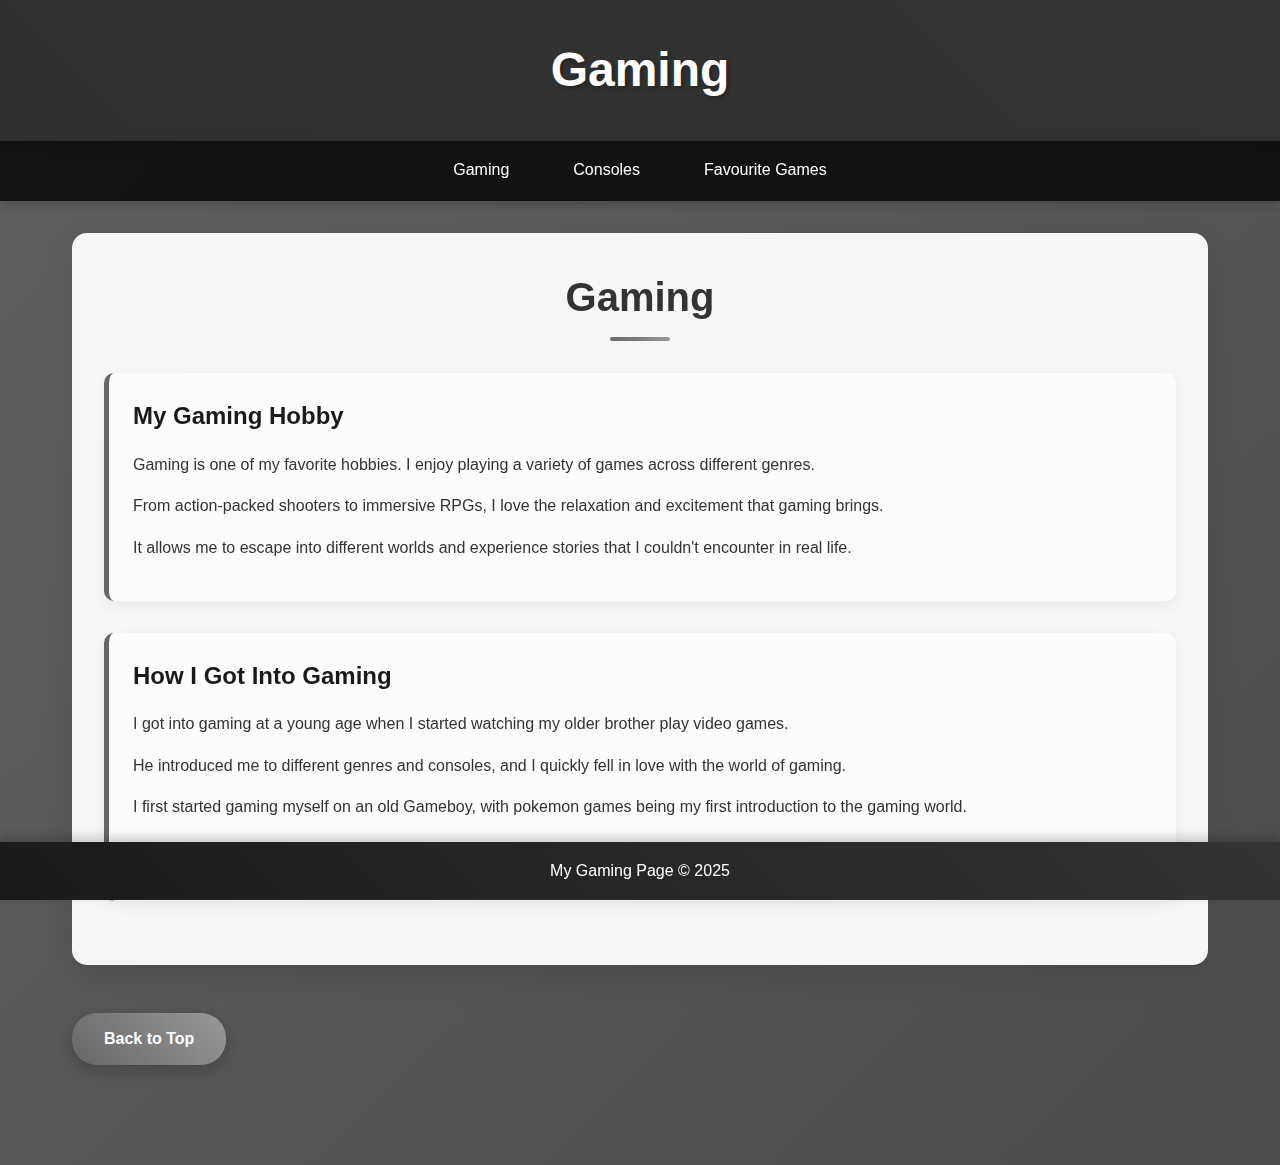
<file: index.html>
<!--Website to show my gaming hobby-->
<doctype html>
    <html lang="en">

    <head>
        <meta charset="UTF-8">
        <meta name="viewport" content="width=device-width, initial-scale=1.0">
        <title>Gaming</title>
        <link rel="stylesheet" href="styles.css">
    </head>

    <body>
        <header>
            <h1>Gaming</h1>
        </header>
        <nav>
            <a href="index.html">Gaming</a>
            <a href="consoles.html">Consoles</a>
            <a href="favourite-games.html">Favourite Games</a>
        </nav>
        <main>
            <section id="section1">
                <h2>Gaming</h2>
                <article>
                    <h3>My Gaming Hobby</h3>
                    <p>Gaming is one of my favorite hobbies. I enjoy playing a variety of games across different genres.
                    </p>
                    <p>From action-packed shooters to immersive RPGs, I love the relaxation and excitement that gaming
                        brings.</p>
                    <p>It allows me to escape into different worlds and experience stories that I couldn't encounter in
                        real life.</p>
                </article>
                <article>
                    <h3>How I Got Into Gaming</h3>
                    <p>I got into gaming at a young age when I started watching my older brother play video games.</p>
                    <p>He introduced me to different genres and consoles, and I quickly fell in love with the world of
                        gaming.</p>
                    <p>I first started gaming myself on an old Gameboy, with pokemon games being my first introduction
                        to the gaming world.</p>
                    <p>Since then, I have expanded my gaming library and tried out many different games on various
                        consoles.</p>
                </article>
            </section>
            <nav1>
                <a href="#top">Back to Top</a>
            </nav1>
        </main>
        <footer>My Gaming Page &copy; 2025</footer>
    </body>

    </html>
</file>
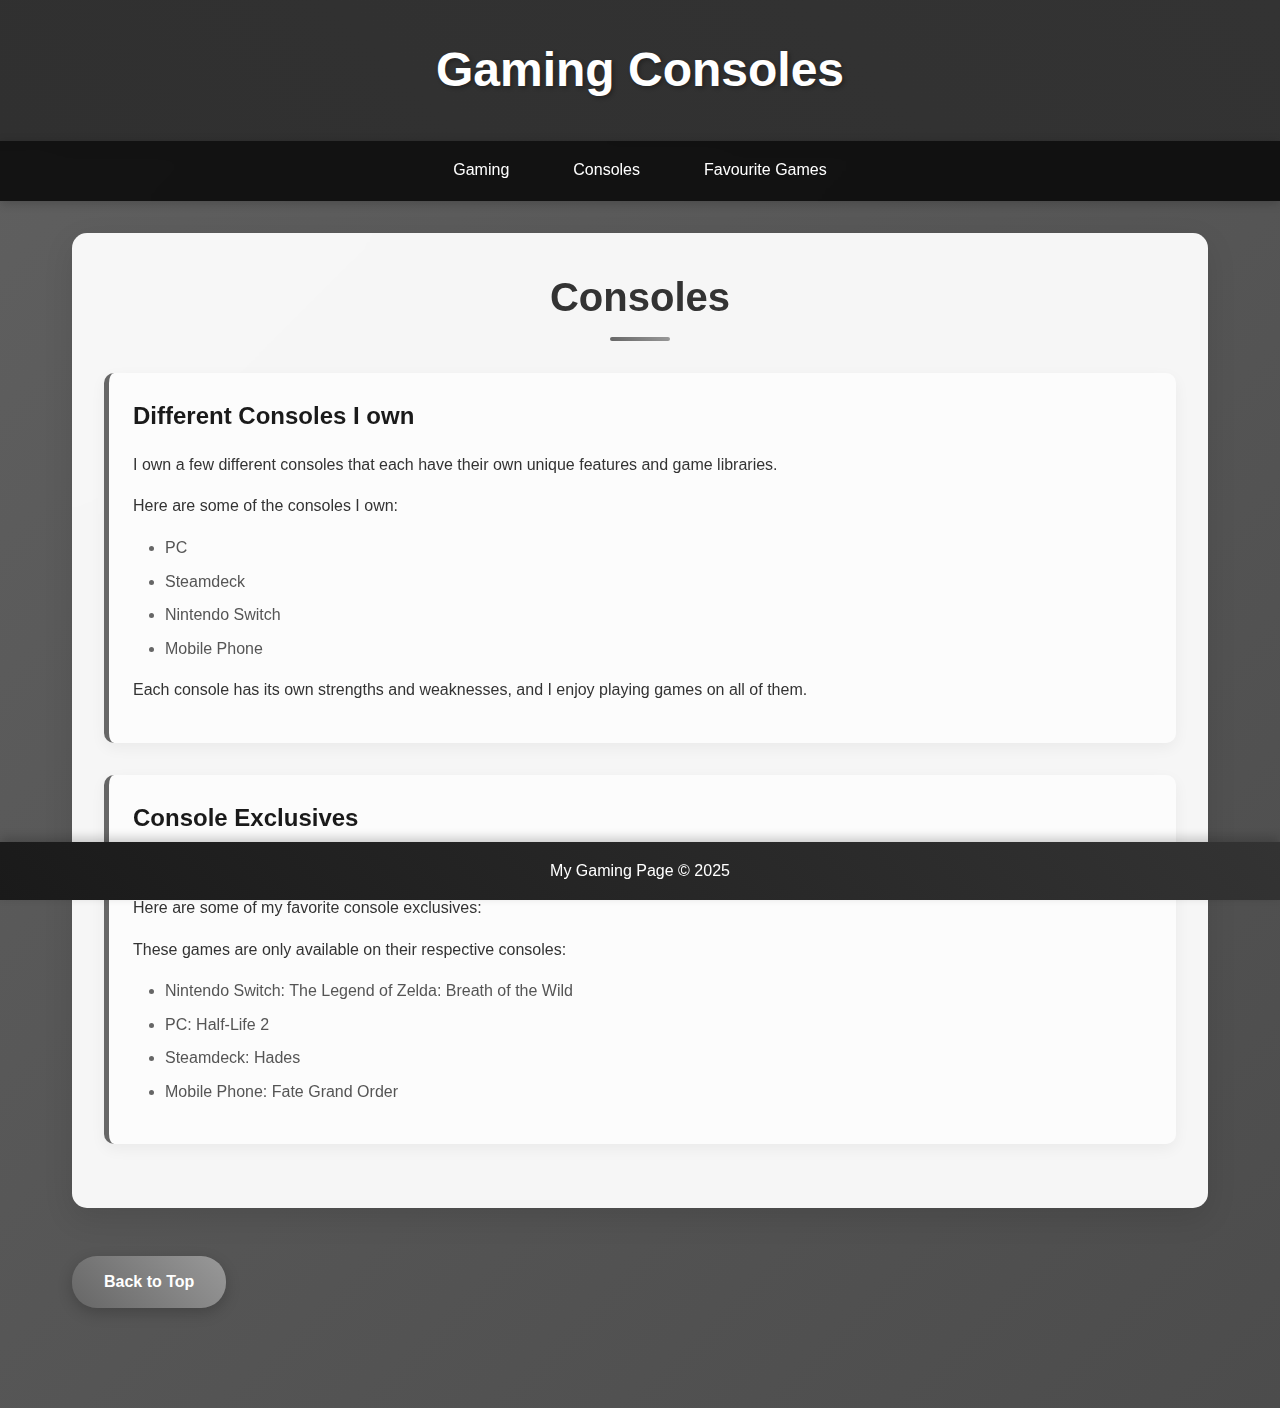
<file: consoles.html>
<!--Consoles page for gaming website-->
<!doctype html>
<html lang="en">

<head>
    <meta charset="UTF-8">
    <meta name="viewport" content="width=device-width, initial-scale=1.0">
    <title>Gaming - Consoles</title>
    <link rel="stylesheet" href="styles.css">
</head>

<body>
    <header>
        <h1>Gaming Consoles</h1>
    </header>
    <nav>
        <a href="index.html">Gaming</a>
        <a href="consoles.html">Consoles</a>
        <a href="favourite-games.html">Favourite Games</a>
    </nav>
    <main>
        <section id="consoles">
            <h2>Consoles</h2>
            <article>
                <h3>Different Consoles I own</h3>
                <p>I own a few different consoles that each have their own unique features and game libraries.</p>
                <p>Here are some of the consoles I own:</p>
                <ul>
                    <li>PC</li>
                    <li>Steamdeck</li>
                    <li>Nintendo Switch</li>
                    <li>Mobile Phone</li>
                </ul>
                <p>Each console has its own strengths and weaknesses, and I enjoy playing games on all of them.</p>
            </article>
            <article>
                <h3>Console Exclusives</h3>
                <p>One reason to have multiple consoles is for the different games available on them</p>
                <p>Here are some of my favorite console exclusives:</p>
                <p>These games are only available on their respective consoles:</p>
                <ul>
                    <li>Nintendo Switch: The Legend of Zelda: Breath of the Wild</li>
                    <li>PC: Half-Life 2</li>
                    <li>Steamdeck: Hades</li>
                    <li>Mobile Phone: Fate Grand Order</li>
                </ul>
            </article>
        </section>
        <nav1>
            <a href="#top">Back to Top</a>
        </nav1>
    </main>
    <footer>My Gaming Page &copy; 2025</footer>
</body>

</html>
</file>
<file: styles.css>
/* Modern CSS Reset and Base Styles */
* {
    margin: 0;
    padding: 0;
    box-sizing: border-box;
}

body {
    font-family: 'Segoe UI', Tahoma, Geneva, Verdana, sans-serif;
    line-height: 1.6;
    color: #333;
    background: linear-gradient(135deg, #606060 0%, #4c4c4c 100%);
    min-height: 100vh;
}

/* Header Styling */
header {
    background: linear-gradient(45deg, #303030, #333333);
    color: white;
    text-align: center;
    padding: 2em 0;
    box-shadow: 0 4px 6px rgba(51, 51, 51, 0.1);
    position: relative;
}

header h1 {
    font-size: 3rem;
    font-weight: 700;
    text-shadow: 2px 2px 4px rgba(0, 0, 0, 0.3);
    margin: 0;
}

/* Navigation Styling */
nav {
    background: rgba(0, 0, 0, 0.8);
    backdrop-filter: blur(10px);
    padding: 0;
    display: flex;
    justify-content: center;
    box-shadow: 0 2px 10px rgba(0, 0, 0, 0.2);
    position: sticky;
    top: 0;
    z-index: 100;
}

nav a {
    color: white;
    text-decoration: none;
    padding: 1rem 2rem;
    display: block;
    transition: all 0.3s ease;
    font-weight: 500;
    border-bottom: 3px solid transparent;
}

nav a:hover {
    background: linear-gradient(45deg, #666666, #999999);
    border-bottom-color: #fff;
    transform: translateY(-2px);
}

/* Main Content */
main {
    padding: 2rem;
    max-width: 1200px;
    margin: 0 auto;
    padding-bottom: 100px;
}

/* Section Styling */
section {
    background: rgba(255, 255, 255, 0.95);
    margin-bottom: 3rem;
    border-radius: 15px;
    padding: 2rem;
    box-shadow: 0 10px 30px rgba(0, 0, 0, 0.1);
    backdrop-filter: blur(10px);
    transition: transform 0.3s ease, box-shadow 0.3s ease;
}

section:hover {
    transform: translateY(-5px);
    box-shadow: 0 20px 40px rgba(0, 0, 0, 0.15);
}

section h2 {
    color: #333333;
    font-size: 2.5rem;
    margin-bottom: 1.5rem;
    text-align: center;
    position: relative;
}

section h2::after {
    content: '';
    display: block;
    width: 60px;
    height: 4px;
    background: linear-gradient(45deg, #666666, #999999);
    margin: 0.5rem auto;
    border-radius: 2px;
}

/* Article Styling */
article {
    background: rgba(255, 255, 255, 0.7);
    margin: 2rem 0;
    padding: 1.5rem;
    border-radius: 10px;
    border-left: 5px solid #666666;
    box-shadow: 0 5px 15px rgba(0, 0, 0, 0.05);
}

article h3 {
    color: #1a1a1a;
    font-size: 1.5rem;
    margin-bottom: 1rem;
}

article p {
    margin-bottom: 1rem;
    text-align: justify;
}

/* List Styling */
ul {
    margin: 1rem 0;
    padding-left: 2rem;
}

li {
    margin-bottom: 0.5rem;
    color: #555;
}

li::marker {
    color: #666666;
}

/* Figure Styling */
figure {
    text-align: center;
    margin: 2rem 0;
    padding: 1rem;
    background: rgba(255, 255, 255, 0.8);
    border-radius: 10px;
    box-shadow: 0 5px 15px rgba(0, 0, 0, 0.1);
}

figure img {
    width: 100%;
    max-width: 300px;
    border-radius: 10px;
    box-shadow: 0 5px 20px rgba(0, 0, 0, 0.2);
    transition: transform 0.3s ease;
}

figure img:hover {
    transform: scale(1.05);
}

figcaption {
    font-size: 1.2rem;
    font-weight: 600;
    color: #333333;
    margin-top: 1rem;
}

/* Aside Styling */
aside {
    background: linear-gradient(45deg, #666666, #999999);
    color: white;
    padding: 1.5rem;
    border-radius: 10px;
    margin: 2rem 0;
    box-shadow: 0 5px 15px rgba(0, 0, 0, 0.2);
}

aside h3 {
    margin-bottom: 1rem;
    font-size: 1.3rem;
}

/* Navigation at bottom */
nav1 {
    text-align: center;
    margin: 2rem 0;
}

nav1 a {
    background: linear-gradient(45deg, #666666, #999999);
    color: white;
    text-decoration: none;
    padding: 0.8rem 2rem;
    border-radius: 25px;
    font-weight: 600;
    transition: all 0.3s ease;
    display: inline-block;
    box-shadow: 0 5px 15px rgba(0, 0, 0, 0.2);
}

nav1 a:hover {
    transform: translateY(-3px);
    box-shadow: 0 10px 25px rgba(0, 0, 0, 0.3);
}

/* Footer Styling */
footer {
    background: linear-gradient(45deg, #1a1a1a, #333333);
    color: white;
    text-align: center;
    position: fixed;
    width: 100%;
    bottom: 0;
    padding: 1rem;
    box-shadow: 0 -4px 10px rgba(0, 0, 0, 0.2);
    font-weight: 500;
}

/* Responsive Design */
@media (max-width: 768px) {
    nav {
        flex-direction: column;
    }
    
    nav a {
        text-align: center;
        padding: 0.8rem;
    }
    
    main {
        padding: 1rem;
    }
    
    section {
        padding: 1.5rem;
        margin-bottom: 2rem;
    }
    
    header h1 {
        font-size: 2rem;
    }
    
    section h2 {
        font-size: 2rem;
    }
}
</file>
